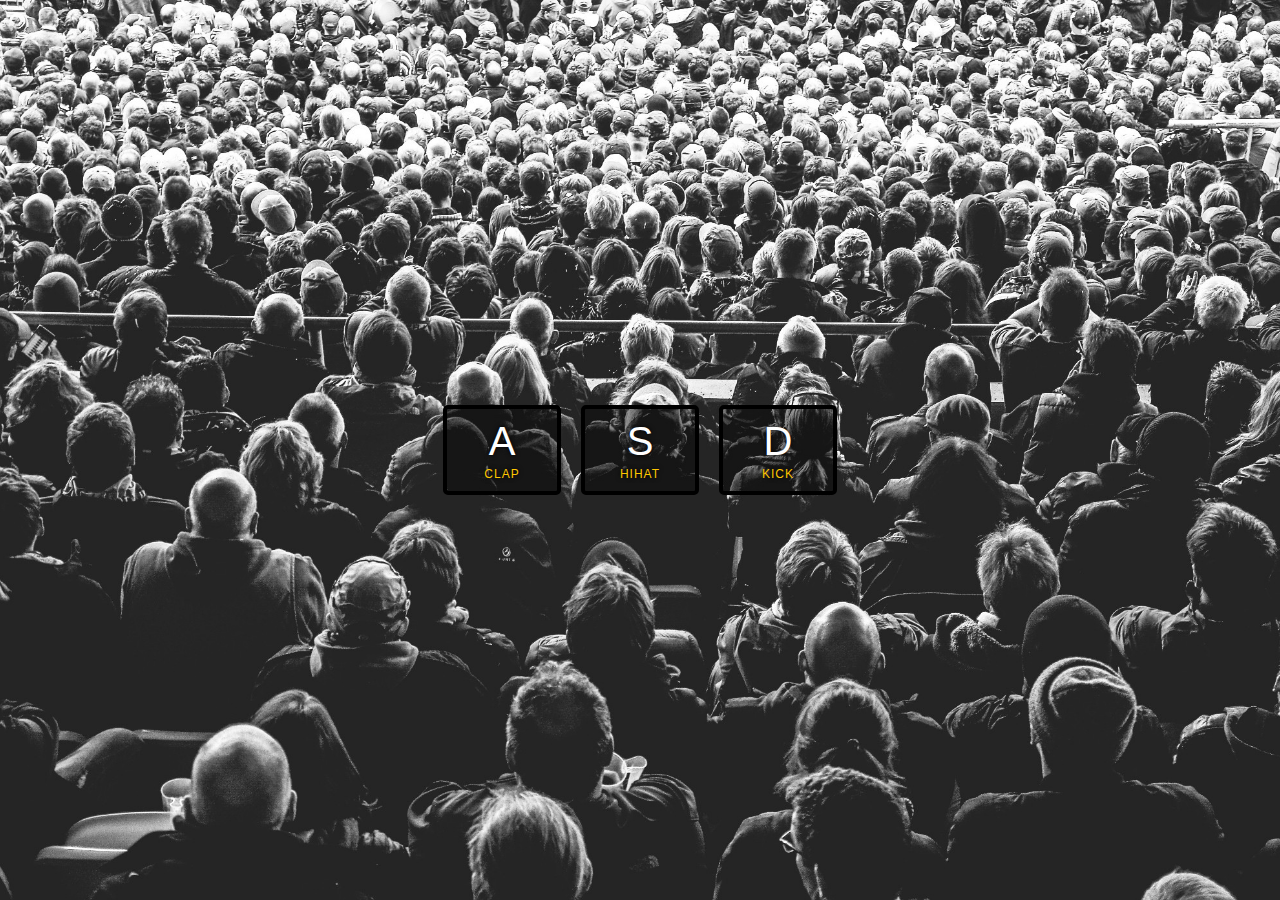
<file: Day1/index.html>
<!DOCTYPE html>
<html lang="en">
    <head>
        <meta charset="UTF-8">
        <title>JS Drum Kit</title>
        <link rel="stylesheet" href="style.css">
    </head>

    <body>
        <div class="keys">
            <div data-key="65" class="key">
                <kdb>A</kdb>
                <span class="sound">clap</span>
            </div>
            <div data-key="83" class="key">
                <kdb>S</kdb>
                <span class="sound">hihat</span>
            </div>
            <div data-key="68" class="key">
                <kdb>D</kdb>
                <span class="sound">kick</span>
            </div>
        </div>

        <audio data-key="65" src="sounds/clap.wav"></audio>
        <audio data-key="83" src="sounds/hihat.wav"></audio>
        <audio data-key="68" src="sounds/kick.wav"></audio>


        <script>
           
           function playSound(e){
                const audio = document.querySelector(`audio[data-key="${e.keyCode}"]`);
                const key = document.querySelector(`.key[data-key="${e.keyCode}"]`);
                if (!audio) return; //detiene la funcion
                audio.currentTime = 0; //reinicia la repoduccion
                audio.play();
                key.classList.add('playing');
               
           }
            function removeTransition (e){
                if(e.propertyName !== 'transform') return; //salta si no esta tranformado
                this.classList.remove('playing');
            }

            const keys = document.querySelectorAll('.key');
            keys.forEach(key => key.addEventListener('transitionend', removeTransition));
            
            window.addEventListener(`keydown`, playSound);

        </script>

    </body>
    
</html>
</file>
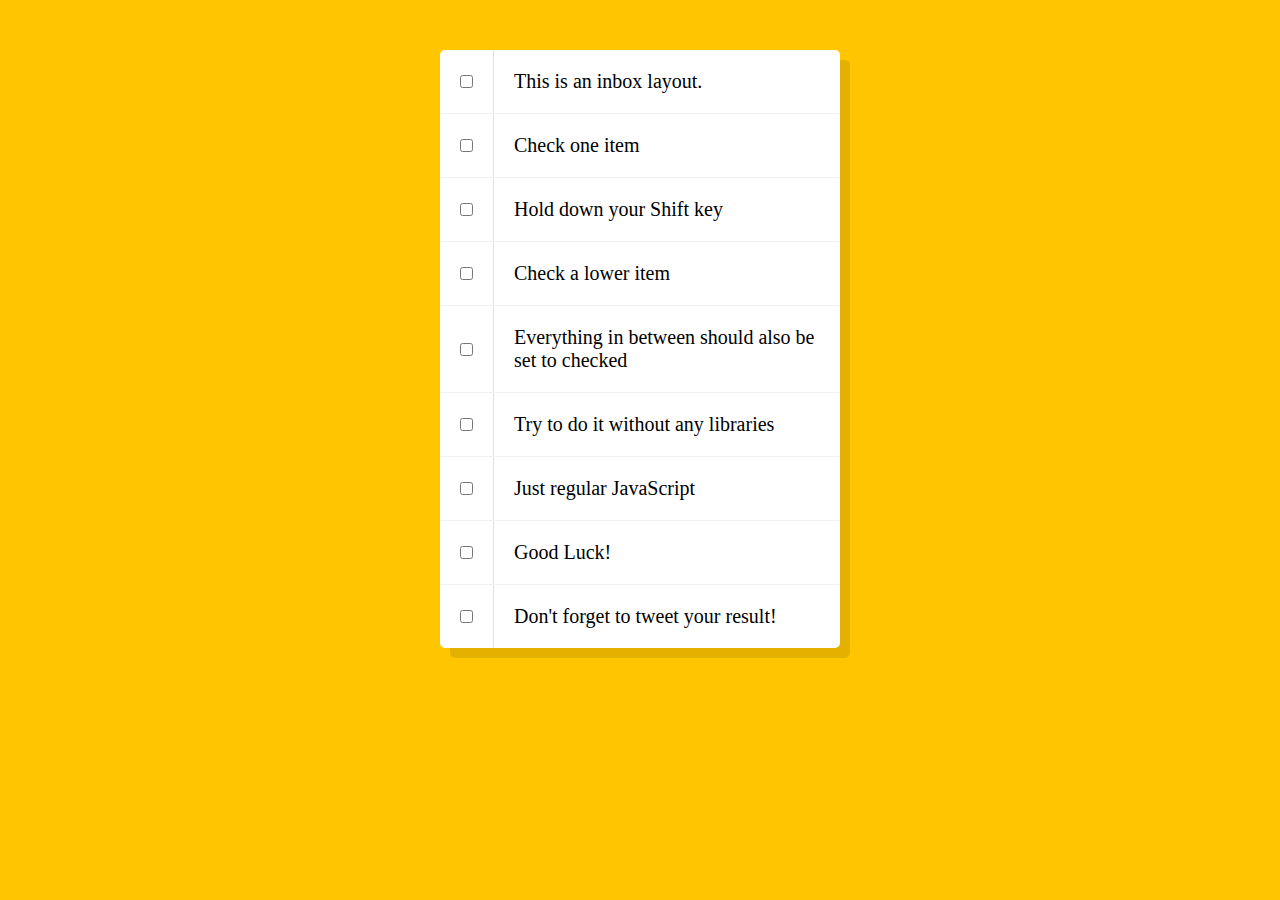
<file: Day10/HoldShiftToCheckMultipleCheckboxes.html>
<!DOCTYPE html>
<html lang="en">

<head>
    <meta charset="UTF-8">
    <title>Hold Shift to Check Multiple Checkboxes</title>
</head>

<body>
    <style>
        html {
            font-family: sans-serif;
            background: #ffc600;
        }

        .inbox {
            max-width: 400px;
            margin: 50px auto;
            background: white;
            border-radius: 5px;
            box-shadow: 10px 10px 0 rgba(0, 0, 0, 0.1);
        }

        .item {
            display: flex;
            align-items: center;
            border-bottom: 1px solid #F1F1F1;
        }

        .item:last-child {
            border-bottom: 0;
        }

        input:checked+p {
            background: #F9F9F9;
            text-decoration: line-through;
        }

        input[type="checkbox"] {
            margin: 20px;
        }

        p {
            margin: 0;
            padding: 20px;
            transition: background 0.2s;
            flex: 1;
            font-family: 'helvetica neue';
            font-size: 20px;
            font-weight: 200;
            border-left: 1px solid #D1E2FF;
        }
    </style>
    <!--
   The following is a common layout you would see in an email client.
   When a user clicks a checkbox, holds Shift, and then clicks another checkbox a few rows down, all the checkboxes inbetween those two checkboxes should be checked.
  -->
    <div class="inbox">
        <div class="item">
            <input type="checkbox">
            <p>This is an inbox layout.</p>
        </div>
        <div class="item">
            <input type="checkbox">
            <p>Check one item</p>
        </div>
        <div class="item">
            <input type="checkbox">
            <p>Hold down your Shift key</p>
        </div>
        <div class="item">
            <input type="checkbox">
            <p>Check a lower item</p>
        </div>
        <div class="item">
            <input type="checkbox">
            <p>Everything in between should also be set to checked</p>
        </div>
        <div class="item">
            <input type="checkbox">
            <p>Try to do it without any libraries</p>
        </div>
        <div class="item">
            <input type="checkbox">
            <p>Just regular JavaScript</p>
        </div>
        <div class="item">
            <input type="checkbox">
            <p>Good Luck!</p>
        </div>
        <div class="item">
            <input type="checkbox">
            <p>Don't forget to tweet your result!</p>
        </div>
    </div>

    <script>
        const checkboxes = document.querySelectorAll(`.inbox input[ 
            type="checkbox"]`);

        let lastchecked;

        function handleCheck(e) {
            //verifica si la caja fue oprimida
            //Y verifica que este oprimida

            let inBetween = false;
            
          
            if (e.shiftKey && this.checked) {
                //verifica cual es la primera caja check
                //verifica la ultima caja y la tecla shift
                checkboxes.forEach(checkbox => {
                    console.log(checkbox);
                    if(checkbox=== this || checkbox=== lastchecked){
                        inBetween= !inBetween;
                        console.log("aqui empieza los between")
                    }

                    if (inBetween){
                        checkbox.checked=true;
                    }
                });
            }

            lastchecked=this;
        }
        checkboxes.forEach(checkbox => checkbox.addEventListener(
            'click', handleCheck));

    </script>
</body>

</html>
</file>
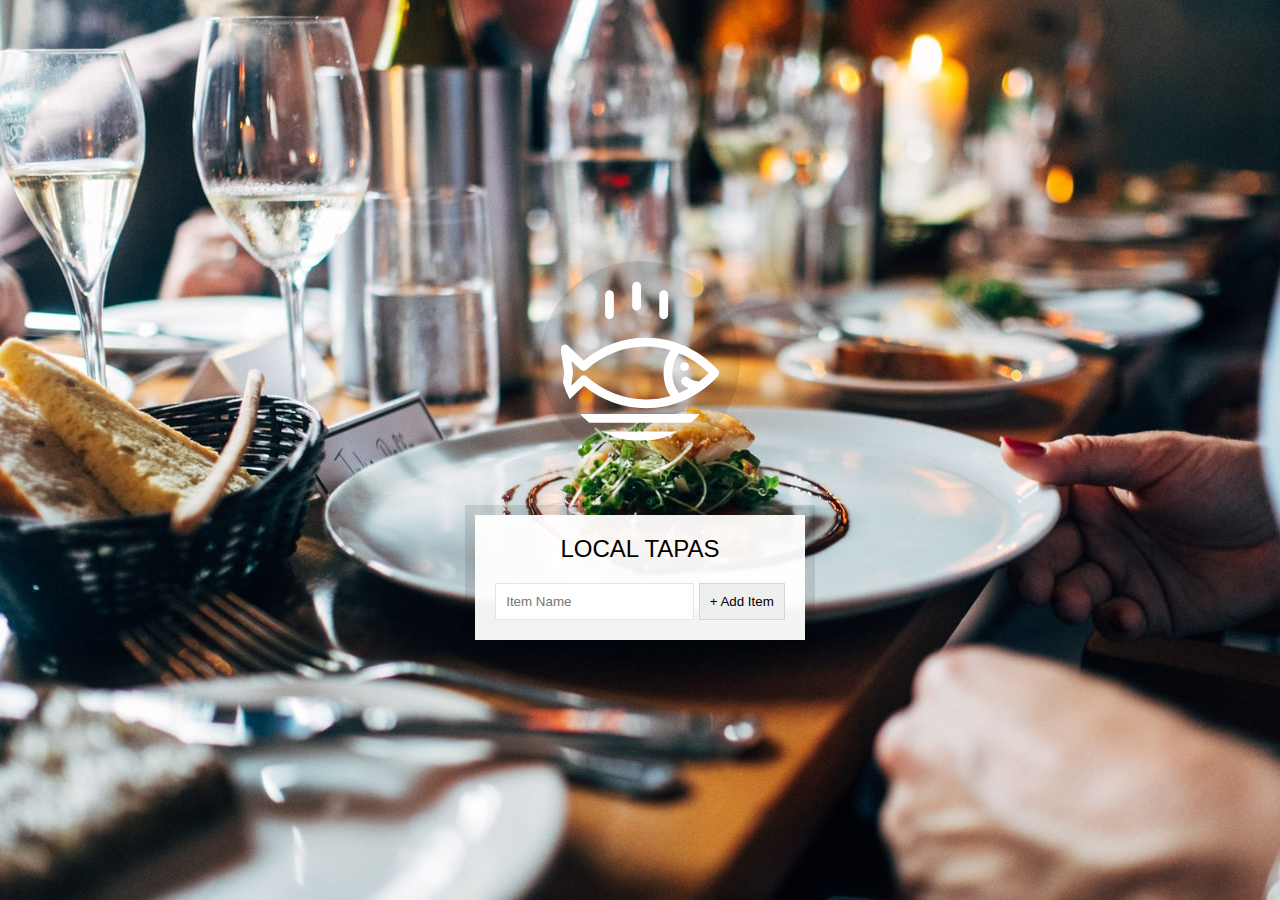
<file: Day15/LocalStorage&eventDelegation.html>
<!DOCTYPE html>
<html lang="en">

<head>
    <meta charset="UTF-8">
    <title>LocalStorage</title>
    <link rel="stylesheet" href="style.css">
</head>

<body>
    <!--
      Fish SVG Cred:
      https://thenounproject.com/search/?q=fish&i=589236
   -->

    <svg xmlns="http://www.w3.org/2000/svg" xmlns:xlink="http://www.w3.org/1999/xlink" version="1.1" x="0px" y="0px"
        viewBox="0 0 512 512" enable-background="new 0 0 512 512" xml:space="preserve">
        <g>
            <path
                d="M495.9,425.3H16.1c-5.2,0-10.1,2.9-12.5,7.6c-2.4,4.7-2.1,10.3,0.9,14.6l39,56.4c2.6,3.8,7,6.1,11.6,6.1h401.7   c4.6,0,9-2.3,11.6-6.1l39-56.4c3-4.3,3.3-9.9,0.9-14.6C506,428.2,501.1,425.3,495.9,425.3z M449.4,481.8H62.6L43,453.6H469   L449.4,481.8z" />
            <path
                d="M158.3,122c7.8,0,14.1-6.3,14.1-14.1V43.4c0-7.8-6.3-14.1-14.1-14.1c-7.8,0-14.1,6.3-14.1,14.1v64.5   C144.2,115.7,150.5,122,158.3,122z" />
            <path
                d="M245.1,94.7c7.8,0,14.1-6.3,14.1-14.1V16.1c0-7.8-6.3-14.1-14.1-14.1C237.3,2,231,8.3,231,16.1v64.5   C231,88.4,237.3,94.7,245.1,94.7z" />
            <path
                d="M331.9,122c7.8,0,14.1-6.3,14.1-14.1V43.4c0-7.8-6.3-14.1-14.1-14.1s-14.1,6.3-14.1,14.1v64.5   C317.8,115.7,324.1,122,331.9,122z" />
            <path
                d="M9.6,385.2c5.3,2.8,11.8,1.9,16.2-2.2l50.6-47.7c56.7,46.5,126.6,71.9,198.3,71.9c0,0,0,0,0,0   c87.5,0,169.7-36.6,231.4-103.2c5-5.4,5-13.8,0-19.2c-61.8-66.5-144-103.2-231.4-103.2c-72,0-142.2,25.6-199,72.5l-50-47.1   c-4.4-4.1-10.9-5-16.2-2.2c-5.3,2.8-8.3,8.7-7.4,14.6l11.6,75L2.2,370.6C1.3,376.5,4.2,382.4,9.6,385.2z M380.9,230.8   c34.9,14.3,67.2,35.7,95.3,63.6c-10.1,10-20.8,19.2-31.9,27.5c-22.4-3.3-29.6-8.8-30.7-9.7c-4-5.7-11.8-7.7-18.1-4.4   c-6.9,3.6-9.5,12.2-5.9,19.1c1.9,3.5,7.3,10.3,22.4,16c-10.1,5.7-20.5,10.7-31.1,15.1C352.4,320.2,352.4,268.6,380.9,230.8z    M36.3,255.6l29.4,27.7c5.3,5,13.6,5.1,19.1,0.3c53.2-47.6,120.7-73.7,190-73.7c26.9,0,53.2,3.9,78.5,11.3   c-29.3,44.6-29.3,102,0,146.6c-25.3,7.4-51.6,11.3-78.5,11.3c-69,0-136.3-26-189.4-73.2c-2.7-2.4-13.4-6.3-19.1,0.3l-30.1,28.3   l5.7-40C42.2,293,36.3,255.6,36.3,255.6z" />
            <circle cx="398.8" cy="273.8" r="14.1" />
        </g>
    </svg>

    <div class="wrapper">
        <h2>LOCAL TAPAS</h2>
        <p></p>
        <ul class="plates">
            <li>Loading Tapas...</li>
        </ul>
        <form class="add-items">
            <input type="text" name="item" placeholder="Item Name" required>
            <input type="submit" value="+ Add Item">
        </form>
    </div>

    <script>
        const addItems = document.querySelector('.add-items');
        const itemsList = document.querySelector('.plates');
        const items = JSON.parse(localStorage.getItem('items')) || [];

        function addItem(e){
            e.preventDefault();
            const text = (this.querySelector('[name=item]')).value;
            const item = {
                text,
                done: false
            };
            items.push(item);
            poplateList(items, itemsList);
            localStorage.setItem('items', JSON.stringify(items));
            this.reset();
        }

        function poplateList (plates = [],platesList){
            platesList.innerHTML = plates.map((plate, i)=>{
                return`
                <li>
                <input type="checkbox" data-index=${i} id="item${i}" ${plate.done?
                'checked': ''} />
                <label for="item${i}">${plate.text}</label>
                </li>
                `;
            }).join('');

        }

        function toggleDone (e){
            if (!e.target.matches('input')) return; //skip input vacio
            const el = e.target;
            const index =  el.dataset.index;
            items[index].done = !items[index].done;
            localStorage.setItem('items', JSON.stringify(items));
            poplateList(items, itemsList); 
        }

        addItems.addEventListener('submit',addItem);
        itemsList.addEventListener('click', toggleDone);
        
        poplateList(items, itemsList);     

    </script>


</body>

</html>
</file>
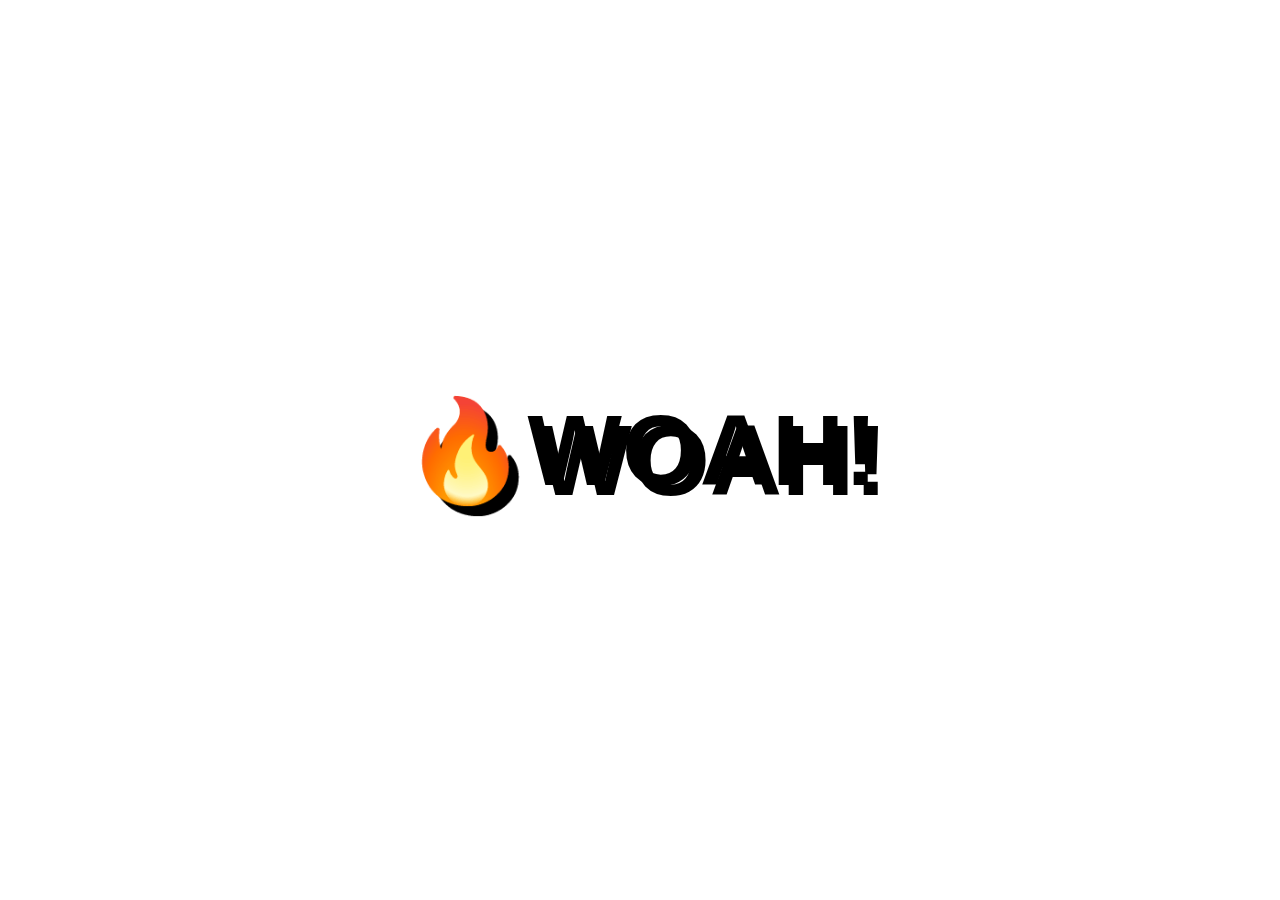
<file: Day16/cssTextShadowMouse.html>
<!DOCTYPE html>
<html lang="en">

<head>
    <meta charset="UTF-8">
    <title>Mouse Shadow</title>
</head>

<body>

    <div class="hero">
        <h1 contenteditable>🔥WOAH!</h1>
    </div>

    <style>
        html {
            color: black;
            font-family: sans-serif;
        }

        body {
            margin: 0;
        }

        .hero {
            min-height: 100vh;
            display: flex;
            justify-content: center;
            align-items: center;
            color: black;
        }

        h1 {
            text-shadow: 10px 10px 0 rgba(0, 0, 0, 1);
            font-size: 100px;
        }
    </style>

    <script>
        const hero = document.querySelector('.hero');
        const text = hero.querySelector('h1');
        const walk = 500; //500px

        function shadow(e){
            const width = hero.offsetWidth;
            const height = hero.offsetHeight;
            let x= e.offsetX;
            let y= e.offsetY;

            if (this !== e.target){
                x = x + e.target.offsetLeft;
                y = y + e.target.offsetTop;
            }
            const xWalk = Math.round((x / width * walk)-(walk / 2));
            const yWalk = Math.round((y / height * walk)-(walk / 2));


            text.style.textShadow = `
            ${xWalk}px ${yWalk}px 0 rgba(255,0,255,0.7),
            ${xWalk * -1}px ${yWalk}px 0 rgba(0,255,255,0.7),
            ${xWalk}px ${yWalk * -1}px 0 rgba(0,255,0,0.7),
            ${xWalk * -1}px ${yWalk* -1}px 0 rgba(0,0,255,0.7)
            `;
        }

        hero.addEventListener('mousemove', shadow);
    </script>
</body>

</html>
</file>
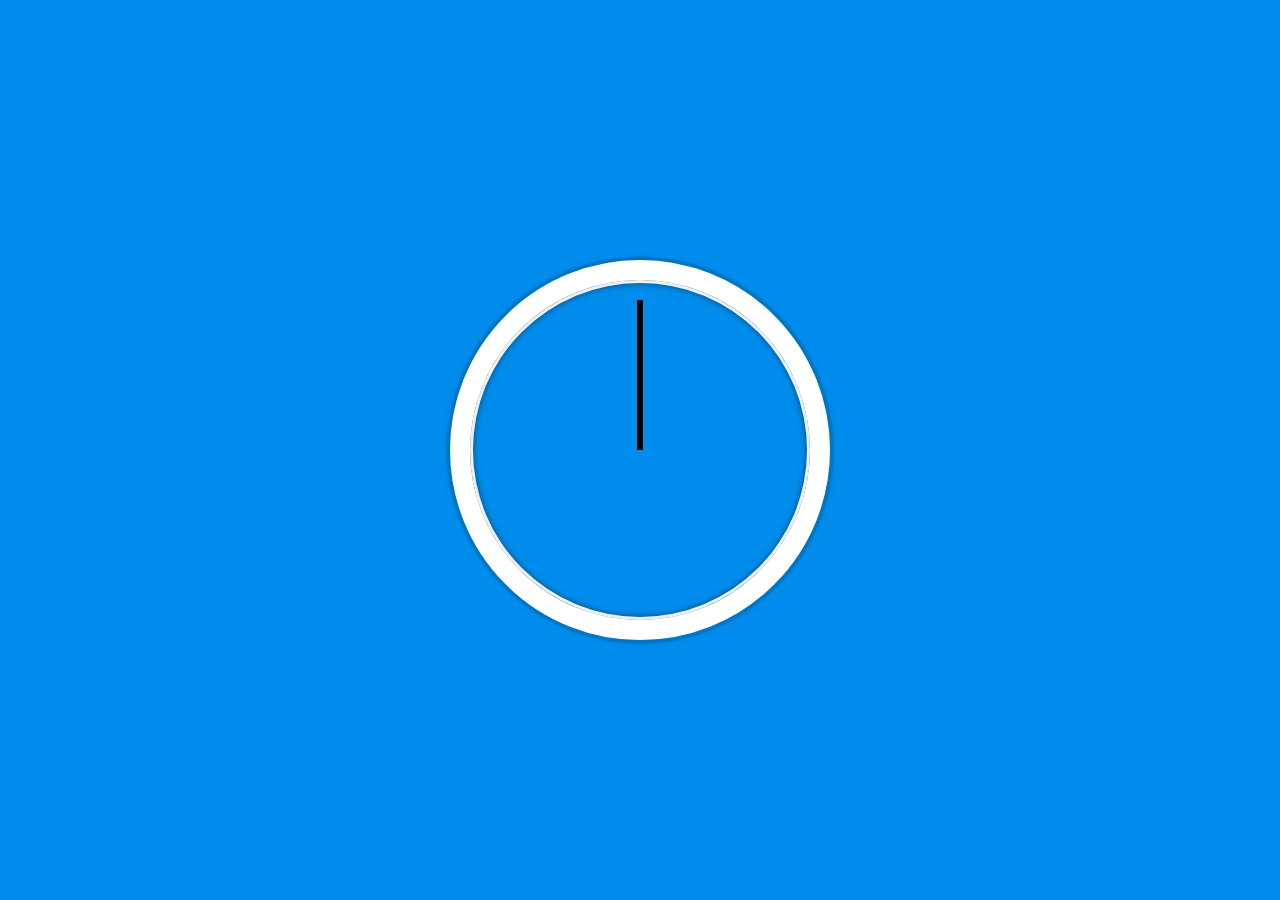
<file: Day2/Js_Clock.html>
<!DOCTYPE html>
<html lang="en">

<head>
    <meta charset="UTF-8">
    <title>JS + CSS Clock</title>
</head>

<body>


    <div class="clock">
        <div class="clock-face">
            <div class="hand hour-hand" ></div>
            <div class="hand min-hand" ></div>
            <div class="hand second-hand" ></div>
        </div>
    </div>


    <style>
        html {
            background: #018DED url(https://unsplash.it/1500/1000?image=881&blur=5);
            background-size: cover;
            font-family: 'helvetica neue';
            text-align: center;
            font-size: 10px;
        }

        body {
            margin: 0;
            font-size: 2rem;
            display: flex;
            flex: 1;
            min-height: 100vh;
            align-items: center;
        }

        .clock {
            width: 30rem;
            height: 30rem;
            border: 20px solid white;
            border-radius: 50%;
            margin: 50px auto;
            position: relative;
            padding: 2rem;
            box-shadow:
                0 0 0 4px rgba(0, 0, 0, 0.1),
                inset 0 0 0 3px #EFEFEF,
                inset 0 0 10px black,
                0 0 10px rgba(0, 0, 0, 0.2);
        }

        .clock-face {
            position: relative;
            width: 100%;
            height: 100%;
            transform: translateY(-3px);
            /* account for the height of the clock hands */
        }

        .hand {
            width: 50%;
            height: 6px;
            background: black;
            position: absolute;
            top: 50%;
            transform-origin: 100%;
            transform: rotate(90deg);
            transition: all 0.05s;
            transition-timing-function: cubic-bezier(0.1, 2.7, 0.58, 1);
        }
    </style>

    <script>

        const secondHand = document.querySelector('.second-hand');
        const minsHand = document.querySelector('.min-hand');
        const hourHand = document.querySelector('.hour-hand');

        function setDate (){
            const now = new Date ();


            const seconds = now.getSeconds();
            const secondDegrees = ((seconds/60)*360)+90;
            secondHand.style.transform=`rotate(${secondDegrees}deg)`;
            
            const mins = now.getMinutes();
            const minsDegrees =((mins/60)*360)+90;
            minsHand.style.transform = `rotate(${minsDegrees}deg)`;


            const hour = now.getHours();
            const hourDegrees = ((hour/12)*360)+90;
            hourHand.style.transform = `rotate(${hourDegrees}deg)`;


        }

        setInterval(setDate,1000);

    </script>
</body>

</html>
</file>
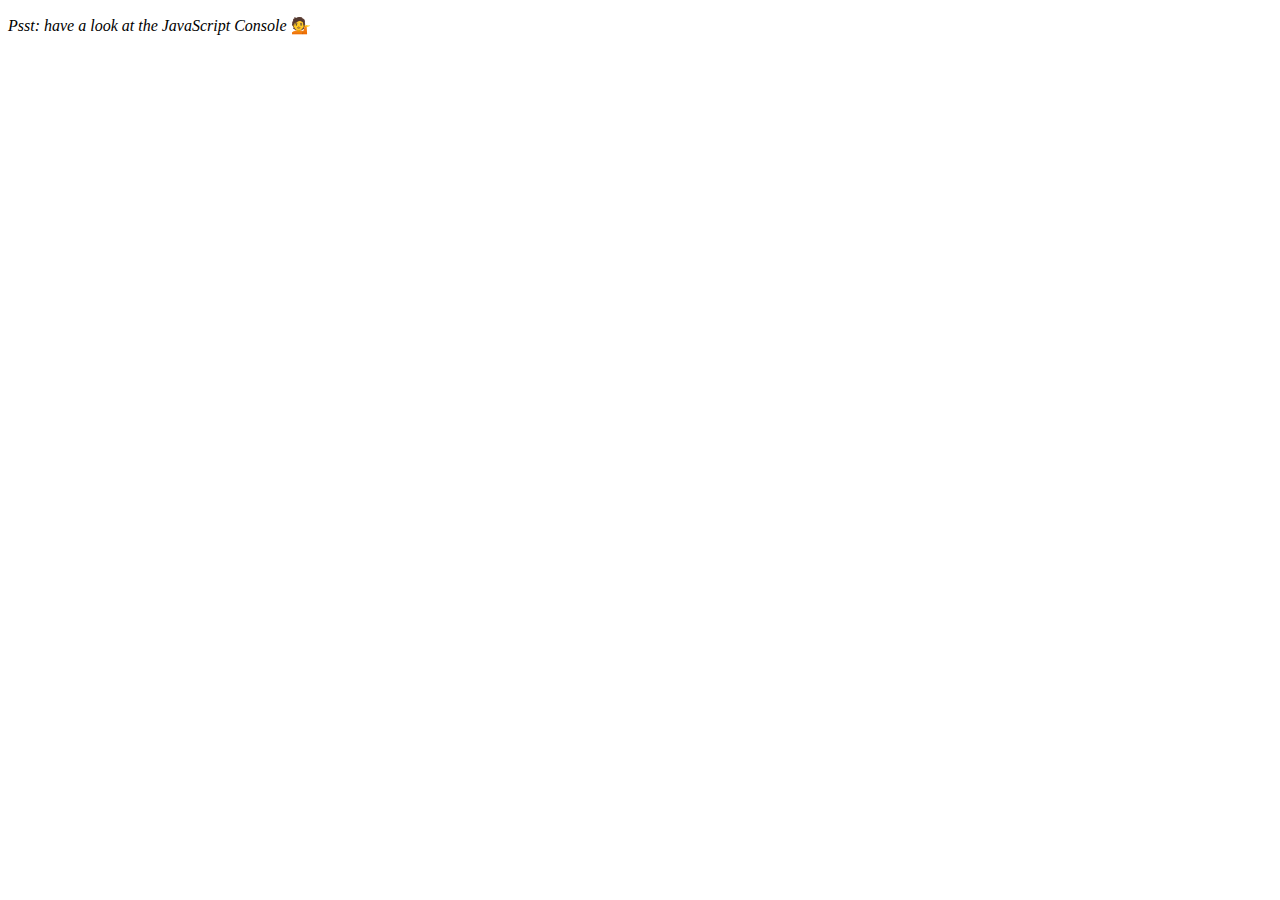
<file: Day4/Array Cardio.html>
<!DOCTYPE html>
<html lang="en">

<head>
    <meta charset="UTF-8">
    <title>Array Cardio 💪</title>
</head>

<body>
    <p><em>Psst: have a look at the JavaScript Console</em> 💁</p>
    <script>
        // Get your shorts on - this is an array workout!
        // ## Array Cardio Day 1

        // Some data we can work with

        const inventors = [
            { first: 'Albert', last: 'Einstein', year: 1879, passed: 1955 },
            { first: 'Isaac', last: 'Newton', year: 1643, passed: 1727 },
            { first: 'Galileo', last: 'Galilei', year: 1564, passed: 1642 },
            { first: 'Marie', last: 'Curie', year: 1867, passed: 1934 },
            { first: 'Johannes', last: 'Kepler', year: 1571, passed: 1630 },
            { first: 'Nicolaus', last: 'Copernicus', year: 1473, passed: 1543 },
            { first: 'Max', last: 'Planck', year: 1858, passed: 1947 },
            { first: 'Katherine', last: 'Blodgett', year: 1898, passed: 1979 },
            { first: 'Ada', last: 'Lovelace', year: 1815, passed: 1852 },
            { first: 'Sarah E.', last: 'Goode', year: 1855, passed: 1905 },
            { first: 'Lise', last: 'Meitner', year: 1878, passed: 1968 },
            { first: 'Hanna', last: 'Hammarström', year: 1829, passed: 1909 }
        ];

        const people = [
            'Bernhard, Sandra', 'Bethea, Erin', 'Becker, Carl', 'Bentsen, Lloyd', 'Beckett, Samuel', 'Blake, William', 'Berger, Ric', 'Beddoes, Mick', 'Beethoven, Ludwig',
            'Belloc, Hilaire', 'Begin, Menachem', 'Bellow, Saul', 'Benchley, Robert', 'Blair, Robert', 'Benenson, Peter', 'Benjamin, Walter', 'Berlin, Irving',
            'Benn, Tony', 'Benson, Leana', 'Bent, Silas', 'Berle, Milton', 'Berry, Halle', 'Biko, Steve', 'Beck, Glenn', 'Bergman, Ingmar', 'Black, Elk', 'Berio, Luciano',
            'Berne, Eric', 'Berra, Yogi', 'Berry, Wendell', 'Bevan, Aneurin', 'Ben-Gurion, David', 'Bevel, Ken', 'Biden, Joseph', 'Bennington, Chester', 'Bierce, Ambrose',
            'Billings, Josh', 'Birrell, Augustine', 'Blair, Tony', 'Beecher, Henry', 'Biondo, Frank'
        ];

        // Array.prototype.filter()
        // 1. Filter the list of inventors for those who were born in the 1500's
        const fifteen = inventors.filter(inventor => (inventor.year >= 1500 && inventor.year < 1600));

        console.table(fifteen);

        // Array.prototype.map()
        // 2. Give us an array of the inventors first and last names
        const fullNames = inventors.map(inventor => `${inventor.first} ${inventor.last}`);
        console.log(fullNames);
        // Array.prototype.sort()
        // 3. Sort the inventors by birthdate, oldest to youngest
        const ordered = inventors.sort((a,b) => a.year > b.year ? 1:-1 );

        console.table(ordered);
        // Array.prototype.reduce()
        // 4. How many years did all the inventors live all together?
        const totalYear = inventors.reduce((total,inventor) => {
            return total + (inventor.passed - inventor.year);
        }, 0);

        console.log(totalYear);
        // 5. Sort the inventors by years lived
        const oldest = inventors.sort(function (a,b){
            const lastGuy = a.passed - a.year;
            const nextGuy = b.passed - b.year;
            return lastGuy > nextGuy ? -1:1;
        });

        console.table(oldest);

        // 6. create a list of Boulevards in Paris that contain 'de' anywhere in the name
        // https://en.wikipedia.org/wiki/Category:Boulevards_in_Paris
        
        /*const category = document.querySelector('.mw-category');
        const links = Array.from(category.querySelectorAll('a'));

        const de = links
                        .map(link => link.textContent)
                        .filter(streetName => streetName.includes('de'));

        de*/

        // 7. sort Exercise
        // Sort the people alphabetically by last name
         const alpha  = people.sort(function (lastOne, nextOne){
            const [aLast , aFirst] = lastOne.split(', ');
            const [bLast , bFrist] = nextOne.split(', ');
            return aLast >bLast ? 1:-1;
         });

         console.log(alpha);
        // 8. Reduce Exercise
        // Sum up the instances of each of these
        const data = ['car', 'car', 'truck', 'truck', 'bike', 'walk', 'car', 'van', 'bike', 'walk', 'car', 'van', 'car', 'truck'];
        
        const transportation = data.reduce(function (obj, item){
            if (!obj[item]){
                obj[item]=0;
            }
            obj[item]++;
            return obj; 
        }, {});

        console.log(transportation);
    </script>
</body>

</html>
</file>
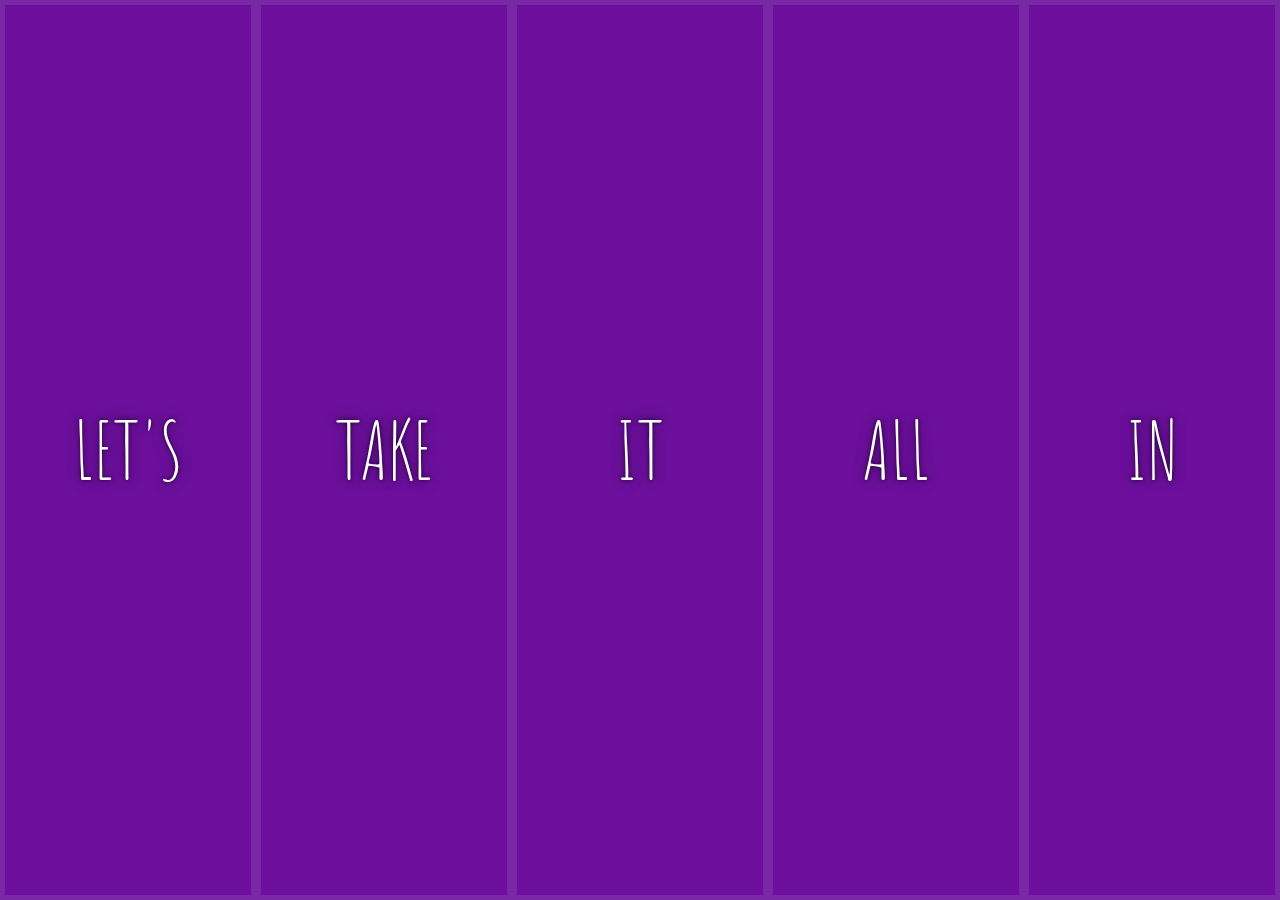
<file: Day5/Panels Image Galery.html>
<!DOCTYPE html>
<html lang="en">

<head>
    <meta charset="UTF-8">
    <title>Flex Panels 💪</title>
    <link href='https://fonts.googleapis.com/css?family=Amatic+SC' rel='stylesheet' type='text/css'>
</head>

<body>
    <style>
        html {
            box-sizing: border-box;
            background: #ffc600;
            font-family: 'helvetica neue';
            font-size: 20px;
            font-weight: 200;
        }

        body {
            margin: 0;
        }

        *,
        *:before,
        *:after {
            box-sizing: inherit;
        }

        .panels {
            min-height: 100vh;
            overflow: hidden;
            display: flex;
        }

        .panel {
            background: #6B0F9C;
            box-shadow: inset 0 0 0 5px rgba(255, 255, 255, 0.1);
            color: white;
            text-align: center;
            align-items: center;
            /* Safari transitionend event.propertyName === flex */
            /* Chrome + FF transitionend event.propertyName === flex-grow */
            transition:
                font-size 0.7s cubic-bezier(0.61, -0.19, 0.7, -0.11),
                flex 0.7s cubic-bezier(0.61, -0.19, 0.7, -0.11),
                background 0.2s;
            font-size: 20px;
            background-size: cover;
            background-position: center;
            flex:1;
            justify-content: center;
            align-items: center;
            display: flex;
            flex-direction: column;
        }

        .panel1 {
            background-image: url(https://source.unsplash.com/gYl-UtwNg_I/1500x1500);
        }

        .panel2 {
            background-image: url(https://source.unsplash.com/rFKUFzjPYiQ/1500x1500);
        }

        .panel3 {
            background-image: url(https://images.unsplash.com/photo-1465188162913-8fb5709d6d57?ixlib=rb-0.3.5&q=80&fm=jpg&crop=faces&cs=tinysrgb&w=1500&h=1500&fit=crop&s=967e8a713a4e395260793fc8c802901d);
        }

        .panel4 {
            background-image: url(https://source.unsplash.com/ITjiVXcwVng/1500x1500);
        }

        .panel5 {
            background-image: url(https://source.unsplash.com/3MNzGlQM7qs/1500x1500);
        }

        /* Flex items */
        .panel>* {
            margin: 0;
            width: 100%;
            transition: transform 0.5s;
            flex: 1 0 auto;
            display: flex;
            justify-content: center;
            align-items: center;

        }

        .panel > *:first-child{transform: translateY(-100%);}
        .panel.open-active > *:first-child { transform: translateY(0);}
        .panel > *:last-child {transform: translateY(100%);}
        .panel.open-active > *:last-child {transform: translateY(0);}

        .panel p {
            text-transform: uppercase;
            font-family: 'Amatic SC', cursive;
            text-shadow: 0 0 4px rgba(0, 0, 0, 0.72), 0 0 14px rgba(0, 0, 0, 0.45);
            font-size: 2em;
        }

        .panel p:nth-child(2) {
            font-size: 4em;
        }

        .panel.open {
            flex: 5;
            font-size: 40px;
        }
    </style>


    <div class="panels">
        <div class="panel panel1">
            <p>Hey</p>
            <p>Let's</p>
            <p>Dance</p>
        </div>
        <div class="panel panel2">
            <p>Give</p>
            <p>Take</p>
            <p>Receive</p>
        </div>
        <div class="panel panel3">
            <p>Experience</p>
            <p>It</p>
            <p>Today</p>
        </div>
        <div class="panel panel4">
            <p>Give</p>
            <p>All</p>
            <p>You can</p>
        </div>
        <div class="panel panel5">
            <p>Life</p>
            <p>In</p>
            <p>Motion</p>
        </div>
    </div>

    <script>
        const panels = document.querySelectorAll('.panel');

        function toggleOpen (){
            this.classList.toggle('open');
        }

        function toggleActive(e){
            if (e.propertyName.includes('flex')){
             this.classList.toggle('open-active');   
            }   
        }

        panels.forEach(panel => panel.addEventListener('click', toggleOpen));
        panels.forEach(panel => panel.addEventListener('transitionend', toggleActive));



    </script>



</body>

</html>
</file>
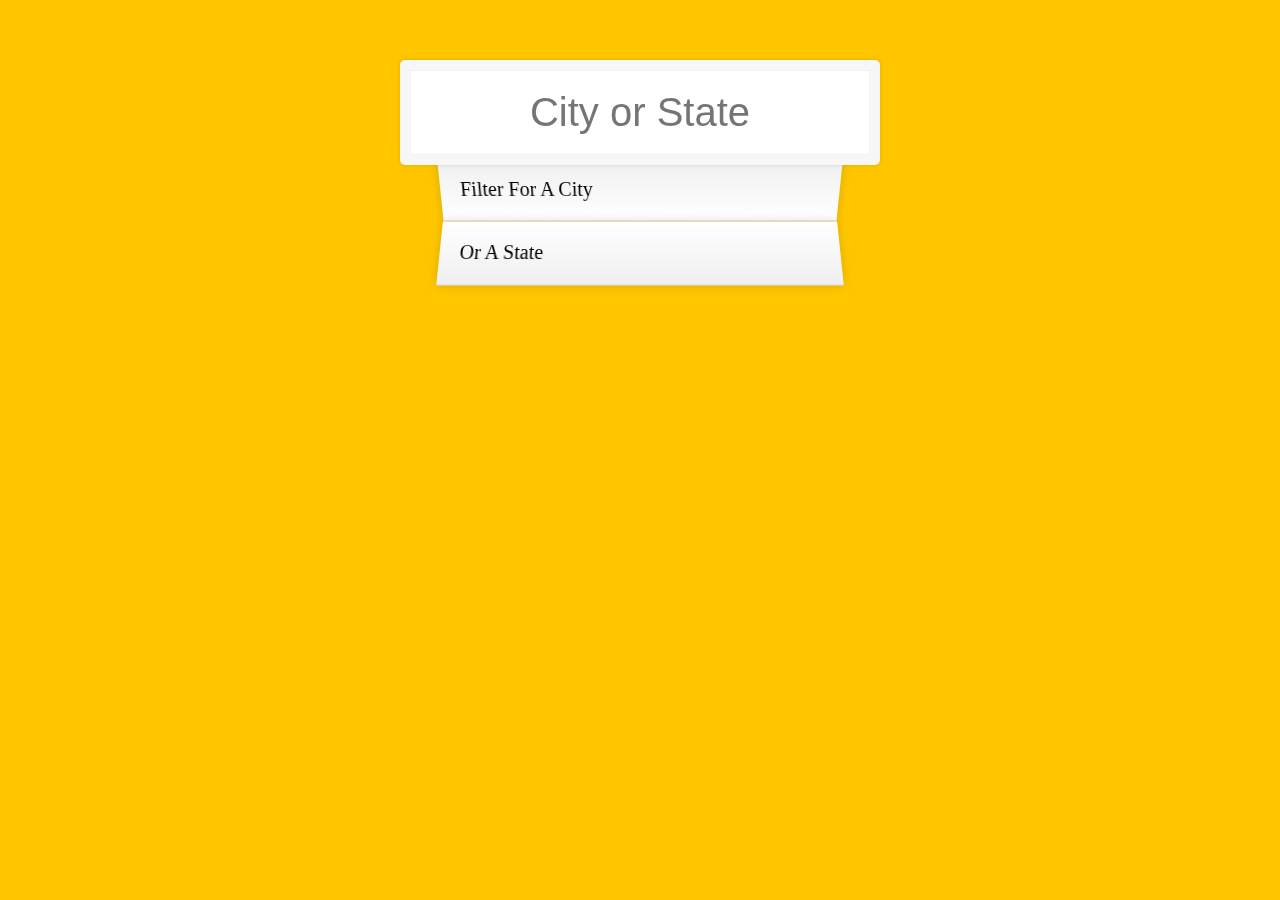
<file: Day6/Ajax type.html>
<!DOCTYPE html>
<html lang="en">

<head>
    <meta charset="UTF-8">
    <title>Type Ahead 👀</title>
    <link rel="stylesheet" href="style.css">
</head>

<body>

    <form class="search-form">
        <input type="text" class="search" placeholder="City or State">
        <ul class="suggestions">
            <li>Filter for a city</li>
            <li>or a state</li>
        </ul>
    </form>
    <script>
        const endpoint = 'https://gist.githubusercontent.com/Miserlou/c5cd8364bf9b2420bb29/raw/2bf258763cdddd704f8ffd3ea9a3e81d25e2c6f6/cities.json';
        
        const cities = [];

        const prom = fetch(endpoint)
        .then(blob => blob.json())
        .then(data => cities.push(...data));

        function findMatches (wordToMatch, city){
            return cities.filter(place => {

                const regex = new RegExp(wordToMatch,'gi')
                return place.city.match(regex) || place.state.match(regex);
            });
        }
        function displayMatches (){
            const matchArray = findMatches(this.value, cities);
            const html = matchArray.map(place =>{
                const regex = new RegExp(this.value, 'gi');
                const cityName = place.city.replace(regex, `<span class="hl">${this.value}</span>`);
                const stateName = place.state.replace(regex, `<span class="hl">${this.value}</span>`)
                return`
                <li>
                <span class="name">${place.city}, ${place.state}</span>
                <span class="population">${place.population}</span>    
                
                </li>
                `;
            }).join('');
            suggestions.innerHTML = html;
        }
        const searchInput = document.querySelector('.search');
        const suggestions = document.querySelector('.suggestions');

        searchInput.addEventListener('change', displayMatches);
        searchInput.addEventListener('keyup', displayMatches);
        


    </script>
</body>

</html>
</file>
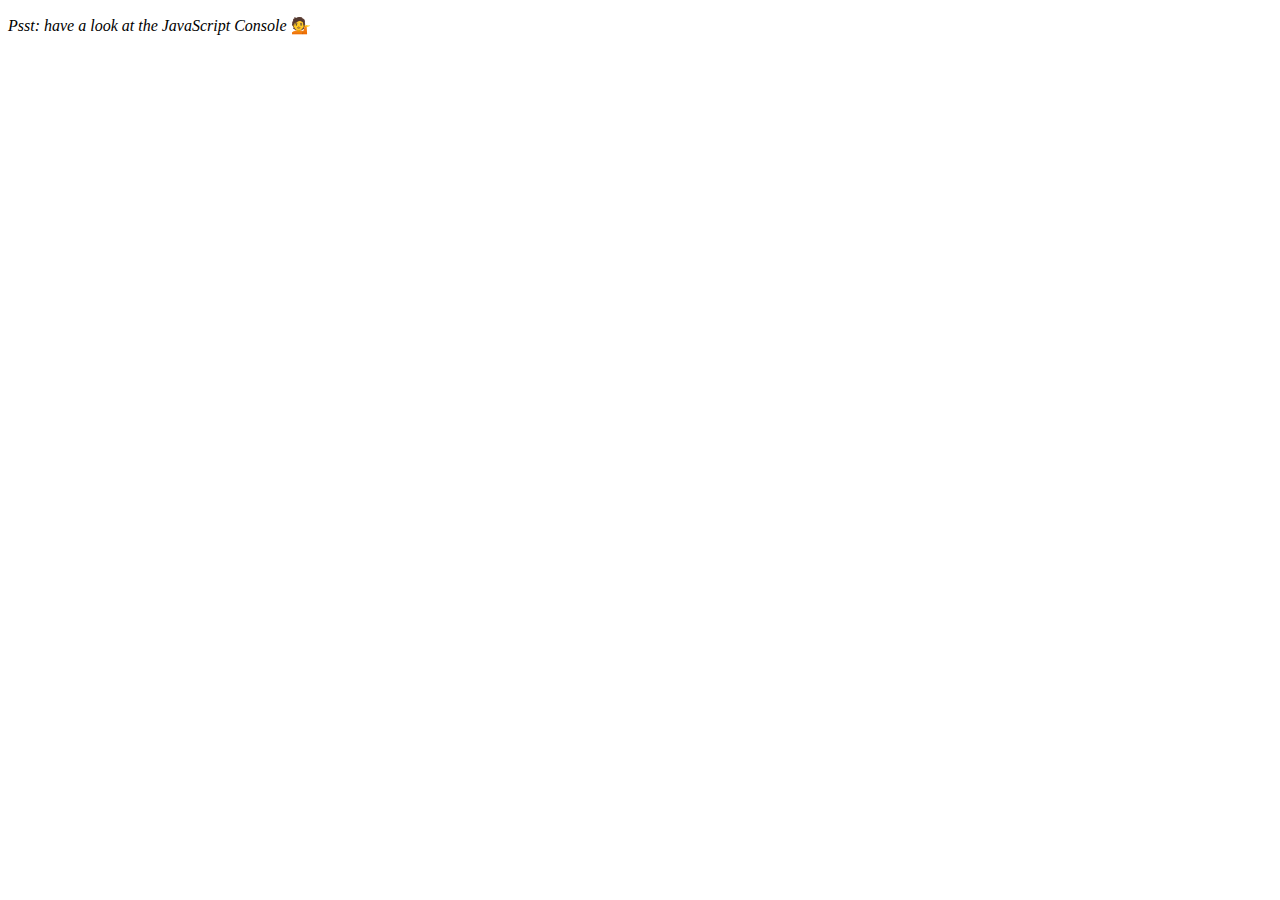
<file: Day7/Cardio2.html>
<!DOCTYPE html>
<html lang="en">

<head>
    <meta charset="UTF-8">
    <title>Array Cardio 💪💪</title>
</head>

<body>
    <p><em>Psst: have a look at the JavaScript Console</em> 💁</p>
    <script>
        // ## Array Cardio Day 2

        const people = [
            { name: 'Wes', year: 1988 },
            { name: 'Kait', year: 1986 },
            { name: 'Irv', year: 1970 },
            { name: 'Lux', year: 2015 }
        ];

        const comments = [
            { text: 'Love this!', id: 523423 },
            { text: 'Super good', id: 823423 },
            { text: 'You are the best', id: 2039842 },
            { text: 'Ramen is my fav food ever', id: 123523 },
            { text: 'Nice Nice Nice!', id: 542328 }
        ];

    // Some and Every Checks
    // Array.prototype.some() // is at least one person 19 or older?
    
    /*const isAdult = people.some(function(person){
        const currentYear = (new Date()).getFullYear();
        if (currentYear - person.year >= 19){
            return true;
        }
    });*/

    const isAdult = people.some(person => ((new Date()).getFullYear())
    - person.year >=19);

    console.log(isAdult);

    // Array.prototype.every() // is everyone 19 or older?
    const allAdults = people.every(person => ((new Date()).getFullYear())
            - person.year >= 19);

        console.log(allAdults);


    // Array.prototype.find()
    // Find is like filter, but instead returns just the one you are looking for
    // find the comment with the ID of 823423

    /*const comment = comments.find(function (comment){
        if (comment.id === 823423){
            return true;
        }
    });*/

    const comment = comments.find(comment => comment.id === 823423);

    console.log(comment);

    

    // Array.prototype.findIndex()
    // Find the comment with this ID
    // delete the comment with the ID of 823423

    const index = comments.findIndex( comment => comment.id === 823423);
       console.log(index);

    comments.splice(index,1);
        console.log(comments);

    // ____________________________________________________
    const newComments = [
    ...comments.slice(0,index),
    ...comments.slice(index +1)];
    console.log(newComments);

    </script>
</body>

</html>
</file>
<file: Day1/style.css>
html{
    font-size: 10px;
    background: url("./background.jpg") bottom center;
    background-size: cover;
}

body,html{
    margin: 0;
    padding: 0;
    font-family: sans-serif;
}

.keys{
    display: flex;
    flex: 1;
    min-height: 100vh;
    align-items: center;
    justify-content: center;
}

.key{
    border: .4rem solid black;
    border-radius: .5rem ;
    margin: 1rem;
    font-size: 1.5rem;
    padding: 1rem .5rem;
    transition: all .07s ease;
    width: 10rem;
    text-align: center;
    color: white;
    background: rgba(0,0,0,0.4);
    text-shadow: 0 0 .5rem black;
}

.playing {
    transform: scale(1.1);
    border-color: #ffc600;
    box-shadow: 0 0 1rem #ffc600;
}

kdb{
    display: block;
    font-size: 4rem;
}

.sound{
    font-size: 1.2rem;
    text-transform: uppercase;
    letter-spacing: .1rem;
    color: #ffc600;
}
</file>
<file: Day15/style.css>
html {
    box-sizing: border-box;
    background: url("oh-la-la.jpeg") center no-repeat;
    background-size: cover;
    min-height: 100vh;
    display: flex;
    justify-content: center;
    align-items: center;
    text-align: center;
    font-family: Futura, "Trebuchet MS", Arial, sans-serif;
}

*,
*:before,
*:after {
    box-sizing: inherit;
}

svg {
    fill: white;
    background: rgba(0, 0, 0, 0.1);
    padding: 20px;
    border-radius: 50%;
    width: 200px;
    margin-bottom: 50px;
}

.wrapper {
    padding: 20px;
    max-width: 350px;
    background: rgba(255, 255, 255, 0.95);
    box-shadow: 0 0 0 10px rgba(0, 0, 0, 0.1);
}

h2 {
    text-align: center;
    margin: 0;
    font-weight: 200;
}

.plates {
    margin: 0;
    padding: 0;
    text-align: left;
    list-style: none;
}

.plates li {
    border-bottom: 1px solid rgba(0, 0, 0, 0.2);
    padding: 10px 0;
    font-weight: 100;
    display: flex;
}

.plates label {
    flex: 1;
    cursor: pointer;
}

.plates input {
    display: none;
}

.plates input+label:before {
    content: "⬜️";
    margin-right: 10px;
}

.plates input:checked+label:before {
    content: "🌮";
}

.add-items {
    margin-top: 20px;
}

.add-items input {
    padding: 10px;
    outline: 0;
    border: 1px solid rgba(0, 0, 0, 0.1);
}
</file>
<file: Day6/style.css>
html {
    box-sizing: border-box;
    background: #ffc600;
    font-family: 'helvetica neue';
    font-size: 20px;
    font-weight: 200;
}

*,
*:before,
*:after {
    box-sizing: inherit;
}

input {
    width: 100%;
    padding: 20px;
}

.search-form {
    max-width: 400px;
    margin: 50px auto;
}

input.search {
    margin: 0;
    text-align: center;
    outline: 0;
    border: 10px solid #F7F7F7;
    width: 120%;
    left: -10%;
    position: relative;
    top: 10px;
    z-index: 2;
    border-radius: 5px;
    font-size: 40px;
    box-shadow: 0 0 5px rgba(0, 0, 0, 0.12), inset 0 0 2px rgba(0, 0, 0, 0.19);
}

.suggestions {
    margin: 0;
    padding: 0;
    position: relative;
    /*perspective: 20px;*/
}

.suggestions li {
    background: white;
    list-style: none;
    border-bottom: 1px solid #D8D8D8;
    box-shadow: 0 0 10px rgba(0, 0, 0, 0.14);
    margin: 0;
    padding: 20px;
    transition: background 0.2s;
    display: flex;
    justify-content: space-between;
    text-transform: capitalize;
}

.suggestions li:nth-child(even) {
    transform: perspective(100px) rotateX(3deg) translateY(2px) scale(1.001);
    background: linear-gradient(to bottom, #ffffff 0%, #EFEFEF 100%);
}

.suggestions li:nth-child(odd) {
    transform: perspective(100px) rotateX(-3deg) translateY(3px);
    background: linear-gradient(to top, #ffffff 0%, #EFEFEF 100%);
}

span.population {
    font-size: 15px;
}

.hl {
    background: #ffc600;
}
</file>
